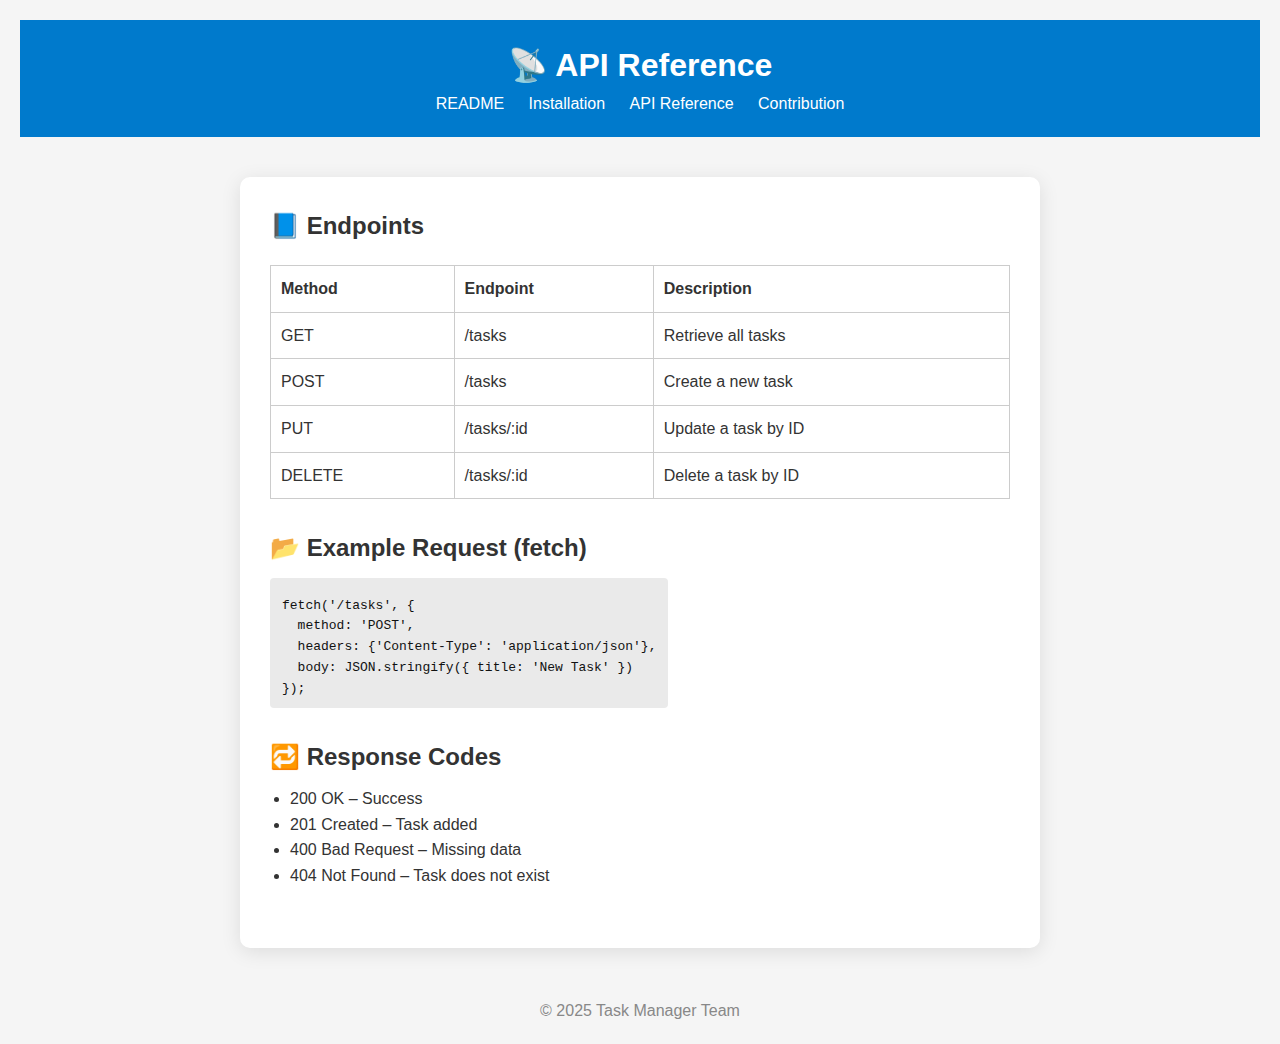
<file: Docs-site/api.html>
<!DOCTYPE html>
<html lang="en">
<head>
  <meta charset="UTF-8">
  <meta name="viewport" content="width=device-width, initial-scale=1.0">
  <title>API Reference</title>
  <link rel="stylesheet" href="style.css">
</head>
<body>
  <header>
    <h1>📡 API Reference</h1>
    <nav>
      <a href="index.html">README</a>
      <a href="installation.html">Installation</a>
      <a href="api.html">API Reference</a>
      <a href="contribute.html">Contribution</a>
    </nav>
  </header>
  <main>
    <section>
      <h2>📘 Endpoints</h2>
      <table>
        <tr><th>Method</th><th>Endpoint</th><th>Description</th></tr>
        <tr><td>GET</td><td>/tasks</td><td>Retrieve all tasks</td></tr>
        <tr><td>POST</td><td>/tasks</td><td>Create a new task</td></tr>
        <tr><td>PUT</td><td>/tasks/:id</td><td>Update a task by ID</td></tr>
        <tr><td>DELETE</td><td>/tasks/:id</td><td>Delete a task by ID</td></tr>
      </table>
    </section>
    <section>
      <h2>📂 Example Request (fetch)</h2>
      <pre><code>fetch('/tasks', {
  method: 'POST',
  headers: {'Content-Type': 'application/json'},
  body: JSON.stringify({ title: 'New Task' })
});</code></pre>
    </section>
    <section>
      <h2>🔁 Response Codes</h2>
      <ul>
        <li>200 OK – Success</li>
        <li>201 Created – Task added</li>
        <li>400 Bad Request – Missing data</li>
        <li>404 Not Found – Task does not exist</li>
      </ul>
    </section>
  </main>
  <footer>
    <p>&copy; 2025 Task Manager Team</p>
  </footer>
</body>
</html>
</file>
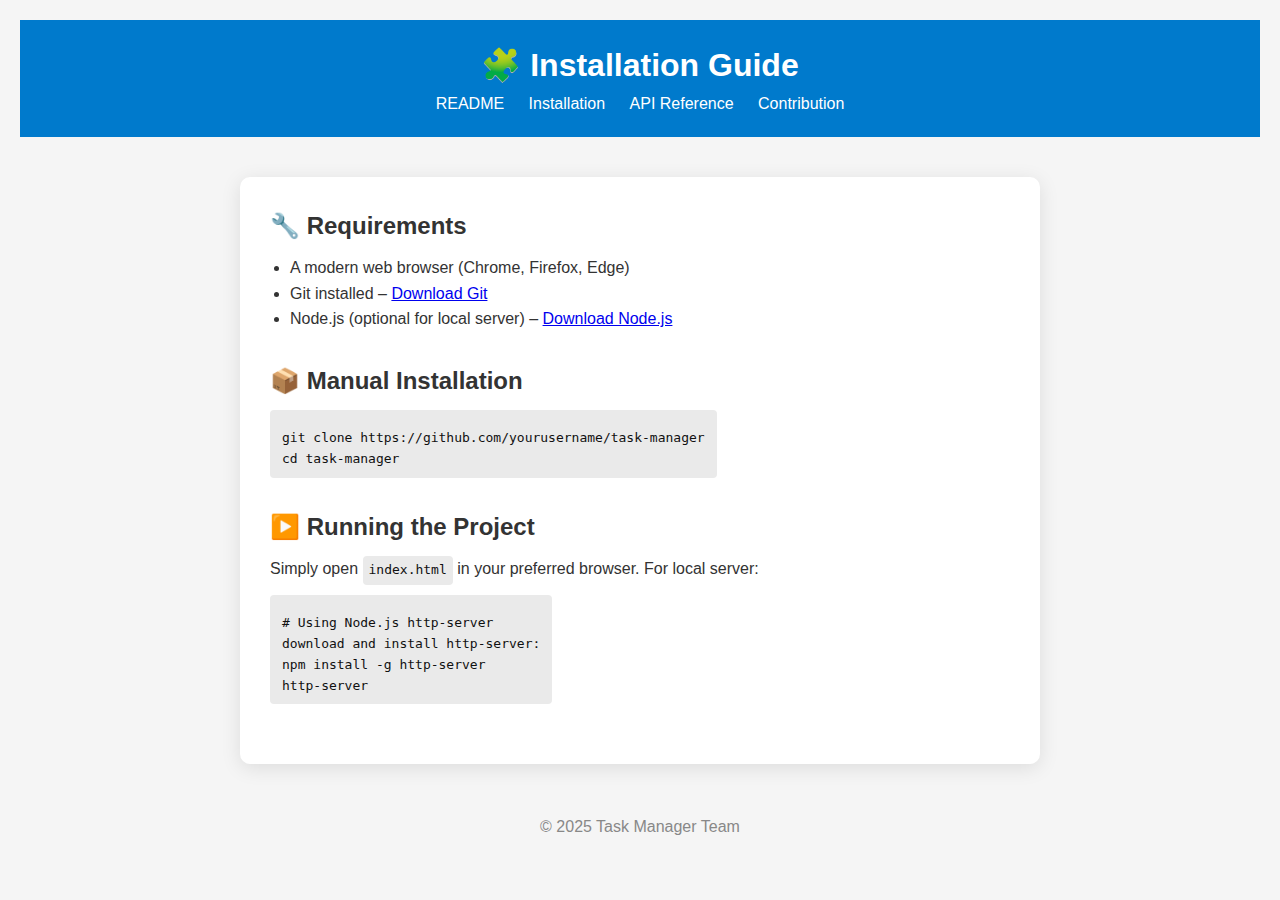
<file: Docs-site/installation.html>
<!DOCTYPE html>
<html lang="en">
<head>
  <meta charset="UTF-8">
  <meta name="viewport" content="width=device-width, initial-scale=1.0">
  <title>Installation Guide</title>
  <link rel="stylesheet" href="style.css">
</head>
<body>
  <header>
    <h1>🧩 Installation Guide</h1>
    <nav>
      <a href="index.html">README</a>
      <a href="installation.html">Installation</a>
      <a href="api.html">API Reference</a>
      <a href="contribute.html">Contribution</a>
    </nav>
  </header>
  <main>
    <section>
      <h2>🔧 Requirements</h2>
      <ul>
        <li>A modern web browser (Chrome, Firefox, Edge)</li>
        <li>Git installed – <a href="https://git-scm.com/">Download Git</a></li>
        <li>Node.js (optional for local server) – <a href="https://nodejs.org/">Download Node.js</a></li>
      </ul>
    </section>
    <section>
      <h2>📦 Manual Installation</h2>
      <pre><code>git clone https://github.com/yourusername/task-manager
cd task-manager
</code></pre>
    </section>
    <section>
      <h2>▶️ Running the Project</h2>
      <p>Simply open <code>index.html</code> in your preferred browser. For local server:</p>
      <pre><code># Using Node.js http-server
download and install http-server:
npm install -g http-server
http-server</code></pre>
    </section>
  </main>
  <footer>
    <p>&copy; 2025 Task Manager Team</p>
  </footer>
</body>
</html>
</file>
<file: Docs-site/style.css>
/* General Reset and Layout */
* {
  margin: 0;
  padding: 0;
  box-sizing: border-box;
}
body {
  font-family: 'Segoe UI', sans-serif;
  line-height: 1.6;
  background-color: var(--bg);
  color: var(--text);
  padding: 20px;
  transition: background 0.3s ease, color 0.3s ease;
}

:root {
  --bg: #f5f5f5;
  --text: #333;
  --card: #fff;
  --accent: #007acc;
}

@media (prefers-color-scheme: dark) {
  :root {
    --bg: #1e1e1e;
    --text: #ddd;
    --card: #2c2c2c;
    --accent: #66d9ef;
  }
}

header {
  background-color: var(--accent);
  color: #fff;
  padding: 20px;
  text-align: center;
}
nav a {
  margin: 0 10px;
  color: #fff;
  text-decoration: none;
}
nav a:hover {
  text-decoration: underline;
}

main {
  background-color: var(--card);
  padding: 30px;
  max-width: 800px;
  margin: 40px auto;
  border-radius: 10px;
  box-shadow: 0 4px 20px rgba(0,0,0,0.1);
}

section {
  margin-bottom: 30px;
}

ul, ol {
  margin-left: 20px;
  margin-top: 10px;
}

table {
  width: 100%;
  border-collapse: collapse;
  margin-top: 20px;
}

th, td {
  border: 1px solid #ccc;
  padding: 10px;
  text-align: left;
}

code, pre {
  background-color: #eaeaea;
  color: #111;
  padding: 4px 6px;
  border-radius: 4px;
  font-family: monospace;
  display: inline-block;
  margin-top: 10px;
}

img {
  max-width: 100%;
  border-radius: 6px;
  margin-top: 15px;
}

footer {
  text-align: center;
  margin-top: 50px;
  color: #888;
}
</file>
